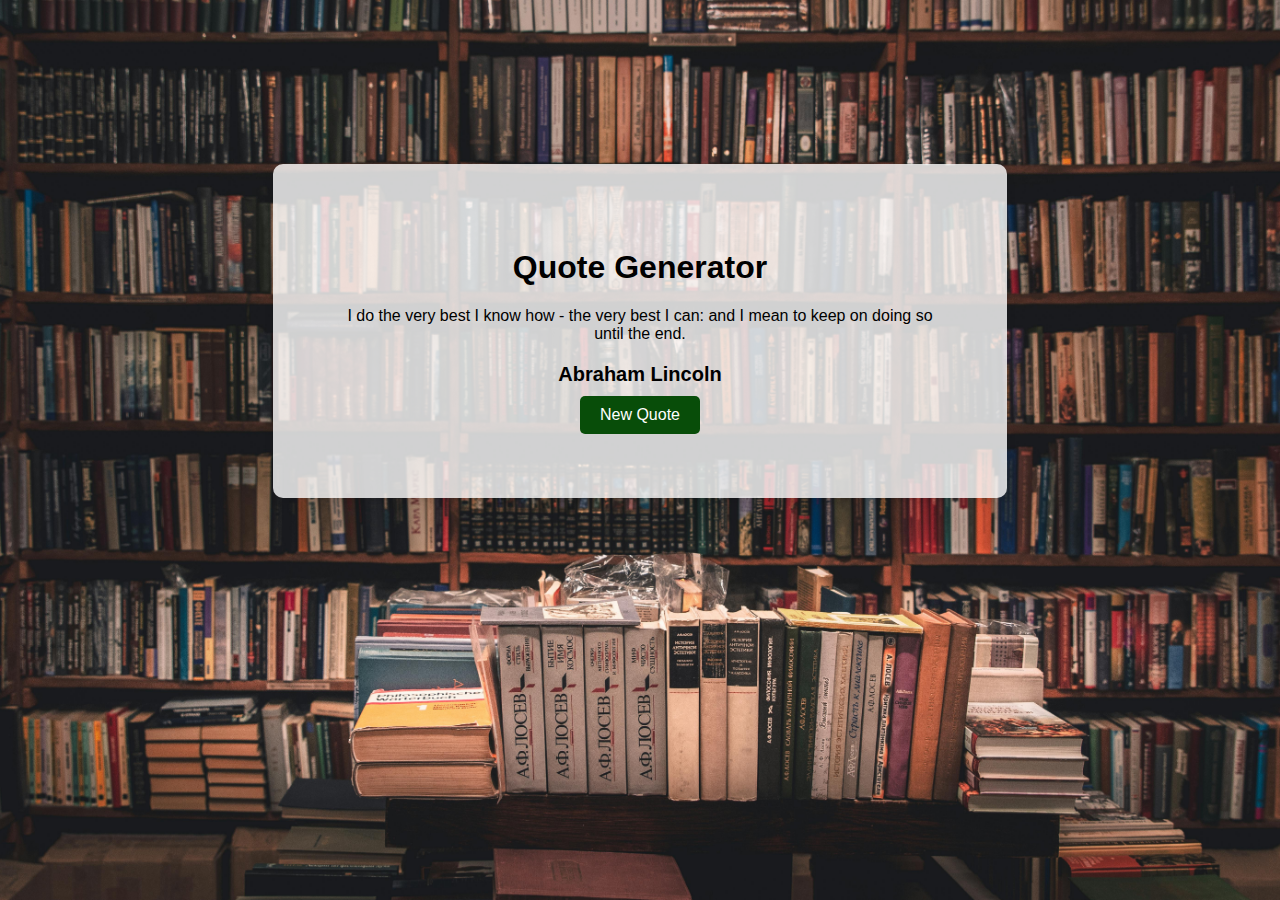
<file: index.html>
<!DOCTYPE html>
<html lang="en">
<head>
    <meta charset="UTF-8">
    <meta name="viewport" content="width=device-width, initial-scale=1.0">
    <title>Document</title>
    <link rel="preconnect" href="https://fonts.googleapis.com">
<link rel="preconnect" href="https://fonts.gstatic.com" crossorigin>
<link href="https://fonts.googleapis.com/css2?family=Roboto:ital,wght@0,100..900;1,100..900&display=swap" rel="stylesheet">
    <link rel="stylesheet" href="style.css">
</head>
<body>
    <div class="container">
        <div class="header">
        <h1>Quote Generator</h1>
    </div>
    <div class="quote-box">
        <div class="text-area">
            <span class="quote">
                I do the very best I know how - the very best I can: and I mean to keep on doing so until the end.
            </span>
        </div>
        <div class="person">
            Abraham Lincoln
        </div>
        <div class="button-area">
            <button id="new-quote">New Quote</button>
        </div>
    </div>

    </div>
    
    <script>
        
        
    </script>
</body>
</html>
</file>
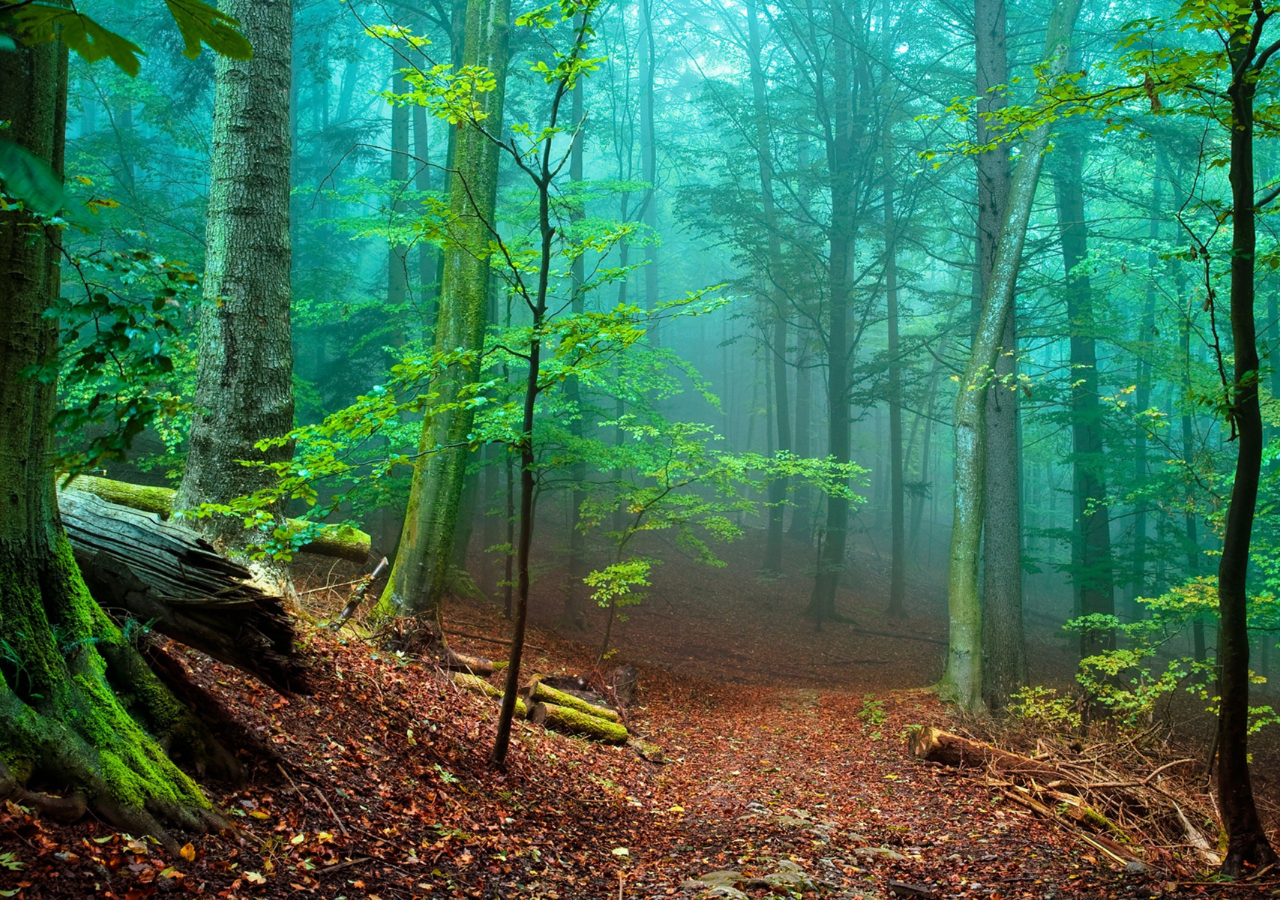
<file: Project-2/index.html>
<!DOCTYPE html>
<html lang="en">
<head>
    <meta charset="UTF-8">
    <meta name="viewport" content="width=device-width, initial-scale=1.0">
    <link rel="stylesheet" href="styles.css">
    <title>Document</title>
</head>
<body>
    
</body>
</html>
</file>
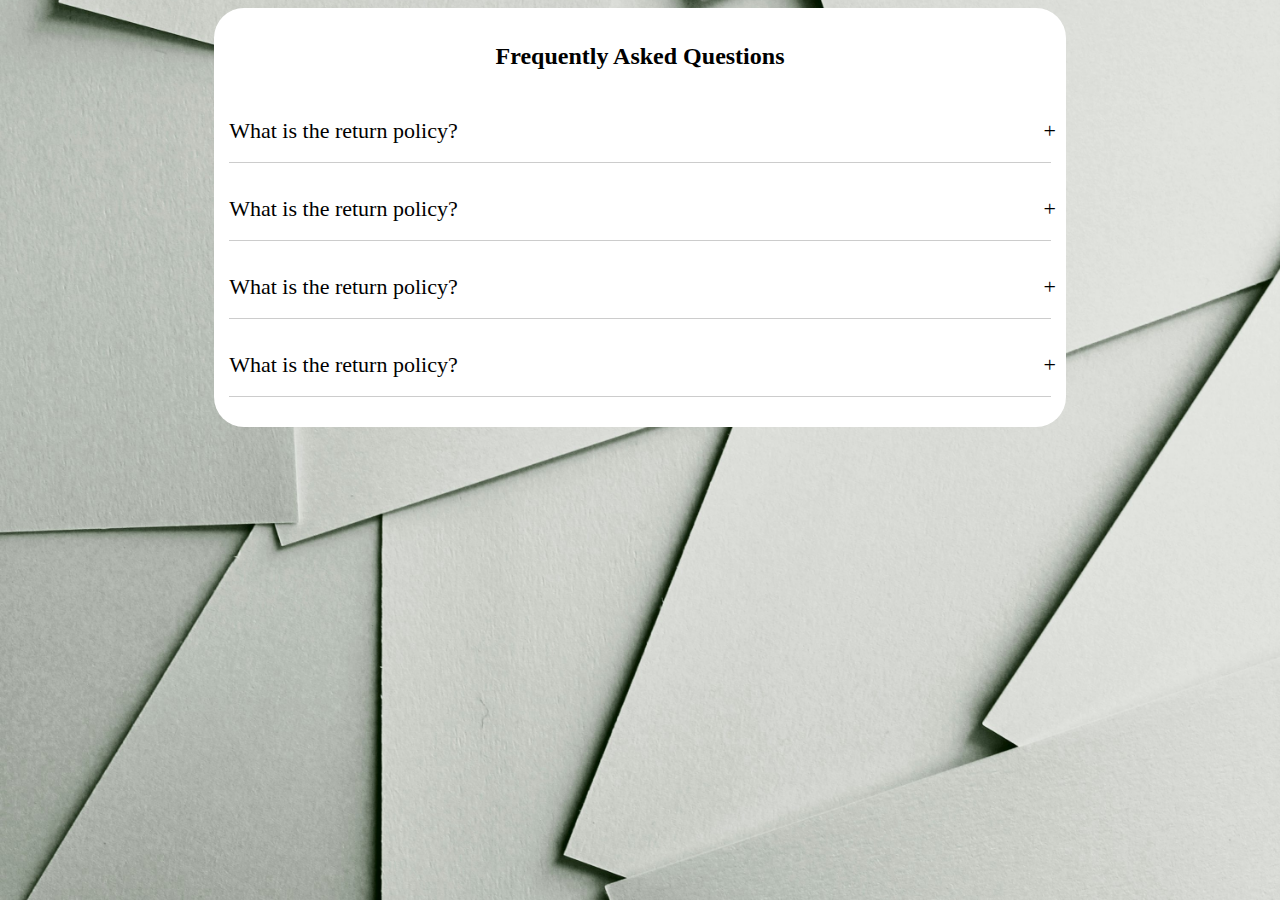
<file: Project-3/index.html>
<!DOCTYPE html>
<html lang="en">
<head>
    <meta charset="UTF-8">
    <meta name="viewport" content="width=device-width, initial-scale=1.0">
    <link rel="stylesheet" href="styles.css">
    <title>Document</title>
</head>
<body>
    <div class="accordion">
        <h2 class="accordion-title">Frequently Asked Questions</h2>

        <div class="content-container">
            <div class="question">What is the return policy?</div>
            <div class="answer">Lorem ipsum dolor sit amet consectetur, adipisicing elit. 
                Sint quia voluptatem voluptate doloribus 
                labore ipsa sunt suscipit iusto aperiam.Ex nihil expedita optio, 
                corrupti quaerat quidem reprehenderit quisquam recusandae eius?</div>
        </div>

        <div class="content-container">
            <div class="question">What is the return policy?</div>
            <div class="answer">Lorem ipsum dolor sit amet consectetur, adipisicing elit. 
                Sint quia voluptatem voluptate doloribus 
                labore ipsa sunt suscipit iusto aperiam.Ex nihil expedita optio, 
                corrupti quaerat quidem reprehenderit quisquam recusandae eius?</div>
        </div>

        <div class="content-container">
            <div class="question">What is the return policy?</div>
            <div class="answer">Lorem ipsum dolor sit amet consectetur, adipisicing elit. 
                Sint quia voluptatem voluptate doloribus 
                labore ipsa sunt suscipit iusto aperiam.Ex nihil expedita optio, 
                corrupti quaerat quidem reprehenderit quisquam recusandae eius?</div>
        </div>

        <div class="content-container">
            <div class="question">What is the return policy?</div>
            <div class="answer">Lorem ipsum dolor sit amet consectetur, adipisicing elit. 
                Sint quia voluptatem voluptate doloribus 
                labore ipsa sunt suscipit iusto aperiam.Ex nihil expedita optio, 
                corrupti quaerat quidem reprehenderit quisquam recusandae eius?</div>
        </div>
    </div>
</body>

<script>
    let accordion = document.getElementsByClassName('content-container');
    for(i=0; i<accordion.length; i++){
        accordion[i].addEventListener('click',function(){
            this.classList.toggle('active');
        })
    }
</script>
</html>
</file>
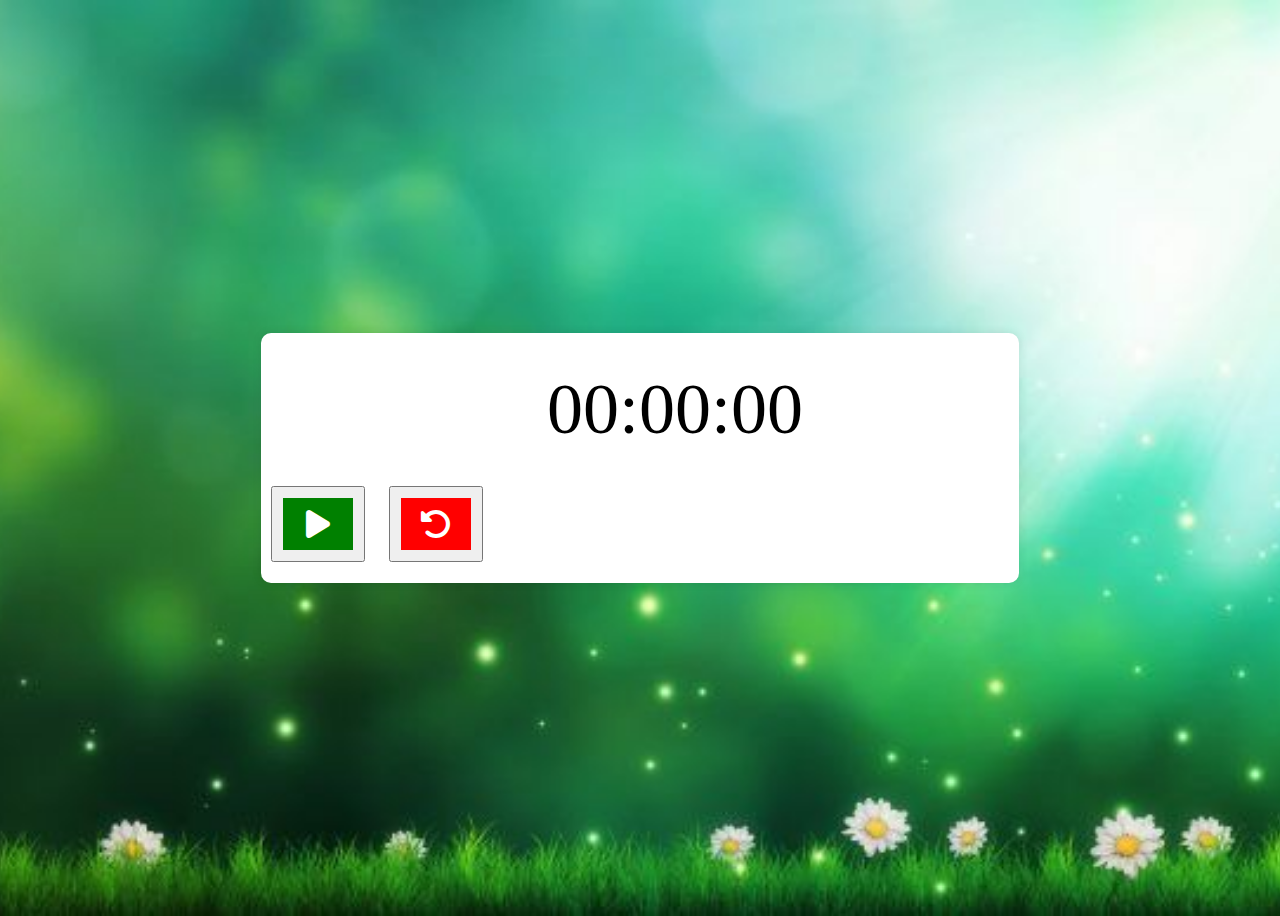
<file: Project-4/index.html>
<!DOCTYPE html>
<html lang="en">
<head>
    <meta charset="UTF-8">
    <meta name="viewport" content="width=device-width, initial-scale=1.0">
    <link rel="stylesheet" href="https://cdnjs.cloudflare.com/ajax/libs/font-awesome/6.7.2/css/all.min.css" integrity="sha512-Evv84Mr4kqVGRNSgIGL/F/aIDqQb7xQ2vcrdIwxfjThSH8CSR7PBEakCr51Ck+w+/U6swU2Im1vVX0SVk9ABhg==" crossorigin="anonymous" referrerpolicy="no-referrer" />
    <link rel="stylesheet" href="style.css">
    <title>Stop Watch</title>
</head>
<body>
    <div class="container">
        <div id="timer">
            00:00:00
        </div>

        <div id="buttons">
            <button id="startstopbtn">
                <i class="fa-solid fa-play" id="play"></i>
            </button>

            <button id="resetbtn">
                <i class="fa-solid fa-rotate-left" id="reset"></i>
            </button>
        </div>
    </div>

    <script>
        const startstopbtn = document.getElementById('startstopbtn');
        const resetbtn = document.getElementById('resetbtn');
      
        let seconds = 0;
        let minutes = 0;
        let hours = 0;
      
        let leadingSeconds = 0;
        let leadingMinutes = 0;
        let leadingHours = 0;
      
        let timeInterval = null;
        let timeStatus = "stopped"; // ✅ Correct variable name
      
        function stopWatch() {
          seconds++;
      
          if (seconds / 60 === 1) {
            seconds = 0;
            minutes++;
      
            if (minutes / 60 === 1) {
              minutes = 0;
              hours++;
            }
          }
      
          leadingSeconds = seconds < 10 ? "0" + seconds : seconds;
          leadingMinutes = minutes < 10 ? "0" + minutes : minutes;
          leadingHours = hours < 10 ? "0" + hours : hours;
      
          document.getElementById('timer').innerText =
            leadingHours + ':' + leadingMinutes + ':' + leadingSeconds;
        }
      
        startstopbtn.addEventListener('click', function () {
          if (timeStatus === "stopped") {
            timeInterval = window.setInterval(stopWatch, 1000);
            startstopbtn.innerHTML = '<i class="fa-solid fa-pause" id="pause"></i>';
            timeStatus = "started"; // ✅ FIXED: was timerStatus
          } else {
            window.clearInterval(timeInterval);
            startstopbtn.innerHTML = '<i class="fa-solid fa-play" id="play"></i>';
            timeStatus = "stopped"; // FIXED
          }
        });
      
        resetbtn.addEventListener('click', function () {
          window.clearInterval(timeInterval);
          seconds = 0;
          minutes = 0;
          hours = 0;
          timeStatus = "stopped"; // Reset status too
          document.getElementById('timer').innerText = "00:00:00";
          startstopbtn.innerHTML = '<i class="fa-solid fa-play" id="play"></i>'; //Reset button icon
        });
      </script>
      
</body>
</html>
</file>
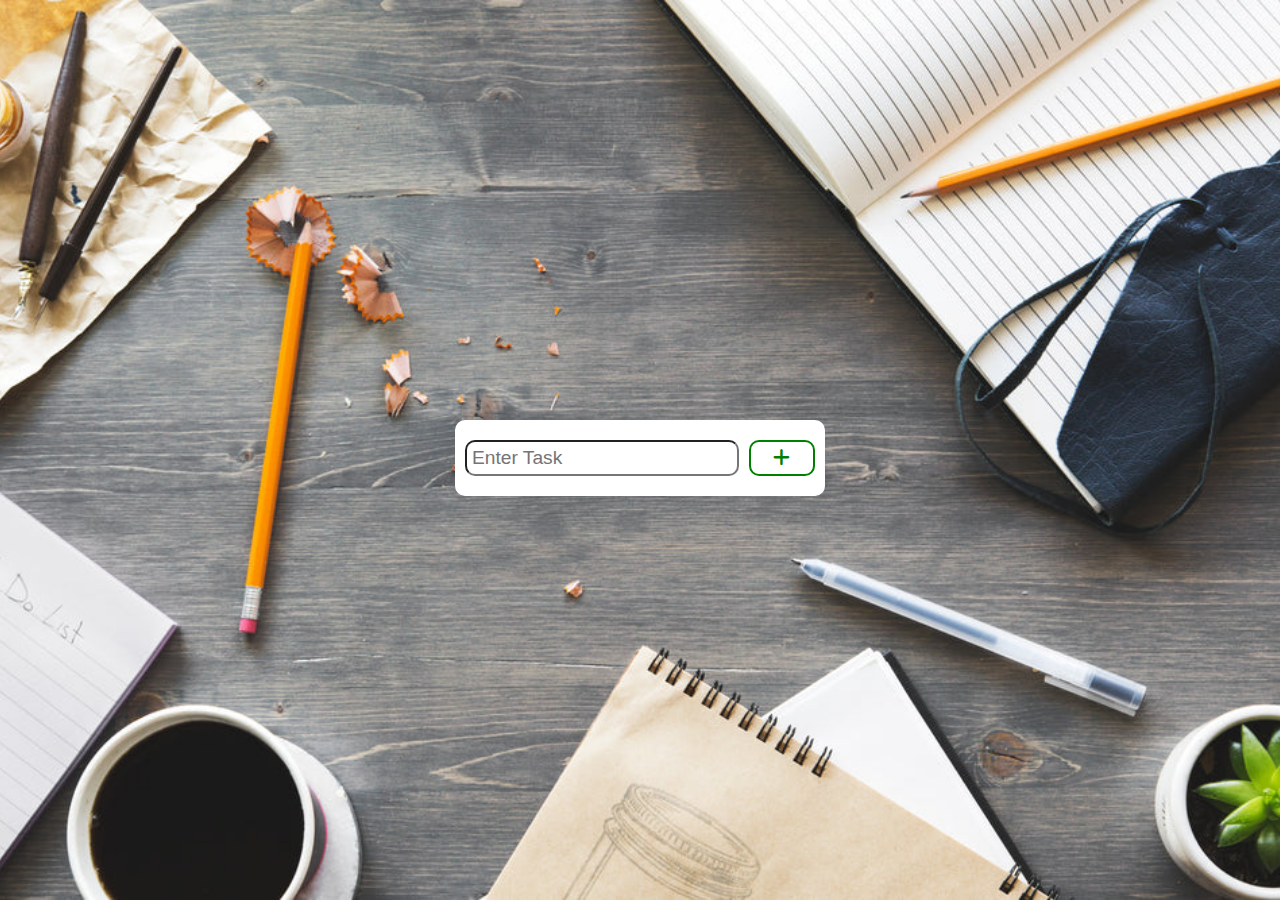
<file: Project-5/index.html>
<!DOCTYPE html>
<html lang="en">
<head>
    <meta charset="UTF-8">
    <meta name="viewport" content="width=device-width, initial-scale=1.0">
    <link rel="stylesheet" href="https://cdnjs.cloudflare.com/ajax/libs/font-awesome/6.7.2/css/all.min.css" integrity="sha512-Evv84Mr4kqVGRNSgIGL/F/aIDqQb7xQ2vcrdIwxfjThSH8CSR7PBEakCr51Ck+w+/U6swU2Im1vVX0SVk9ABhg==" crossorigin="anonymous" referrerpolicy="no-referrer" />
    <link rel="stylesheet" href="style.css">
    <title>To Do List</title>
</head>
<body>
    <div class="container">
        <div id="add-task-container">
            <input type="text" id="input-task" placeholder="Enter Task">
            <button id="add-task"><i class="fa-solid fa-plus"></i></button>
        </div>

        <div id="task-container">


        </div>
    </div>

    <script>
        const addTask = document.getElementById('add-task');
        const taskContainer = document.getElementById('task-container');
        const inputTask = document.getElementById('input-task');
      
        addTask.addEventListener('click', function () {
          if (inputTask.value === "") {
            alert("Please enter a task");
            return;
          }
      
          // Create a task div
          let task = document.createElement('div');
          task.classList.add('task');
      
          // Create the list item with the task text
          let li = document.createElement('li');
          li.innerText = inputTask.value;
          task.appendChild(li);
      
          // Check button
          let checkButton = document.createElement('button');
          checkButton.innerHTML = '<i class="fa-solid fa-check"></i>';
          checkButton.classList.add('checkTask');
          task.appendChild(checkButton);
      
          // Delete button
          let deleteButton = document.createElement('button');
          deleteButton.innerHTML = '<i class="fa-solid fa-trash-can"></i>';
          deleteButton.classList.add('deleteTask');
          task.appendChild(deleteButton);
      
          // Add the task to the container
          taskContainer.appendChild(task);
      
          // Clear input
          inputTask.value = "";
      
          // Add functionality to check and delete buttons
          checkButton.addEventListener('click', function () {
            li.style.textDecoration = "line-through";
            li.style.color = "gray";
          });
      
          deleteButton.addEventListener('click', function () {
            task.remove();
          });
        });
      </script>
      
</body>
</html>
</file>
<file: style.css>
body{
    background-color: #f0f0f0;
    font-family: Arial, sans-serif;
}
body{
    background-image:url('img/library.jpg');
    background-size: cover;
    background-position: center;
    background-repeat: no-repeat;
    background-attachment: fixed;
    background-width: 100%;
    background-height: 100%;
}
/*.header{
    background-color: rgba(15, 14, 14, 0.8);
    color: white;
    text-align: center;
}*/
.container{
    width:48%;
    margin: 0 auto;
    padding: 20px;
    background-color: rgba(255, 255, 255, 0.8);
    border-radius: 10px;
    box-shadow: 0 4px 8px rgba(0, 0, 0, 0.1);
    text-align: center;
    margin-top: 13%;
    padding:5%;
}
#new-quote{
    background-color:rgb(8, 77, 9);
    color: white;
    padding: 10px 20px;
    border: none;
    border-radius: 5px;
    cursor: pointer;
    font-size: 16px;
    padding-top:10px;
}
#new-quote:hover{
    background-color: rgb(5, 50, 5);
    transition: background-color 0.3s ease;
}
.person{
    font-size: 20px;
    font-weight: bold;
    margin-top: 10px;
    color: rgb(0, 0, 0);
    padding:10px;
}
.button-area button:active{
    background-color:lightblue;
}
</file>
<file: Project-2/styles.css>
body{
    background:url('img/forest.jpg');
    background-size: cover;
    background-position: center;
    background-repeat: no-repeat;
    background-attachment: fixed;
    background-width: 100%;
    background-height: 100%;
    font-family: Arial, sans-serif;
}
#open-btn{
    position:absolute;
    top:70%;
    left:10%;
    width:350px;
    height:80px;
    font-size:2rem;
    background:transparent;
    color: white;
    border: 2px solid white;
    border-radius:10px;
    transition:.5 s;
    box-shadow: 0 4px 8px rgba(0, 0, 0, 0.1);
    cursor:pointer;
}
#open-btn:hover{
    background:#fff;
    color: black;
}
#modal{
    background-color:#fff;
    position:absolute;
    top:50%;
    left:50%;
    transform:translate(-50%, -50%);
    width:200px;
    height:100px;
    border-radius:10px;
    border-radius:5px;
    font-size:1.5rem;
    display:flex;
    justify-content:space-between;
    align-items:center;

    animation-name:animatemodal;
    animation-duration: .4s;
}
#close-btn{
    font-size:3rem;
}
#close-btn:hover{
    cursor:pointer;
    font-size:3.5rem;
    color: red;
}
#modal-container{
    display:none;
    position:fixed;
    top:0;
    left:0;
    width:100%;
    height:100%;
    z-index:1;
}

@keyframes animatemodal{
    from{
        top:-300px;
        opacity:0;
    }
    to{
        top:50%;
        opacity:1;
    }
}
</file>
<file: Project-3/styles.css>
body{
    background:url('img/paper.jpg') no-repeat center center ;
    background-size: cover;
    background-width:100%;
    background-height:100%;
    display:flex;
    justify-content: center;
    align-items: center;
}
.accordion{
    width:65%;
    background-color:#FFF;
    padding:15px;
    border-radius:30px;
}
.accordion .accordion-title{
    margin-bottom:30px;
    text-align:center;
}
.accordion .content-container .question{
    padding:18px 0px;
    font-size:22px;
    cursor:pointer;
    border-bottom:1px solid #ccc;
    transition: all 0.3s ease;
    position: relative;
}
.accordion .content-container .question::after{
    content: '+';
    position: absolute;
    right:-5px;
}
.accordion .content-container .answer{
    padding-top:15px;
    font-size:22px;
    line-height:1.5;
    width:100%;

    height:0px;
    overflow:hidden;
    transition: all 0.3s ease;
}
.accordion .content-container.active .answer{
    height:150px;
}
.accordion .content-container.active .question{
    font-size:18px;
    transition:.5s;
}
.accordion .content-container.active .question::after{
    content: '-';
    transition: all 0.3s ease;
    font-size:30px;
}
</file>
<file: Project-4/style.css>
body{
    height:100vh;
    background:url('img/Nature.jpg') no-repeat center center/cover;
    display:flex;
    align-items:center;
    justify-content:center;
}
.container{
    width:60%;
    height:250px;
    background-color:#FFF;
    border-radius:10px;
    box-shadow:0 0 10px rgba(0,0,0,0.1);
}
#timer{
    width:100%;
    font-size:72px;
    text-align:center;
    margin:0px auto;
    padding:35px;
}
.buttons{
    text-align-center;
}
button{
    margin:0 10px;
    padding:10px;
    color:#fff;
}
button i{
    font-size:2rem;
    padding:10px;   
    color:#fff; 
    width:50px;
}
#play{
    background-color:green;
}
#pause{
    background-color:orange;
}
#reset{
    background-color:red;
}
</file>
<file: Project-5/style.css>
body{
    height:100vh;
    background:url('img/wrtiting-tools.jpg') no-repeat center center fixed;
    background-size: cover;
    display:flex;
    justify-content:center;
    align-items:center;
}
#add-task-container{
    width:350px;
    padding:20px 10px;
    background:#fff;
    border-radius:10px;
    box-shadow:0 0 10px rgba(0,0,0,0.1);
    display:flex;
}
input{
    flex:5;
    margin-right:10px;
    border-radius:10px;
    font-size:1.2rem;
    padding:5px;
}
#add-task{
    flex:1;
    font-size:1.2rem;
    padding:5px;
    background-color:#fff;
    color:green;
    border-radius:10px;
    border:green solid 2px;
}
#add-task:hover{
    background-color:green;
    color:#fff;
    cursor:pointer;
}
#task-container .task {
    display: flex;
    align-items: center;
    justify-content: space-between;
    background: #eee;
    padding: 10px;
    border-radius: 6px;
    margin-bottom: 10px;
  }
  
  .task li {
    list-style: none;
    flex: 1;
  }
  
  .checkTask, .deleteTask {
    background: none;
    border: none;
    cursor: pointer;
    font-size: 18px;
    margin-left: 10px;
  }
  
  .checkTask {
    color: green;
  }
  
  .deleteTask {
    color: red;
  }
</file>
